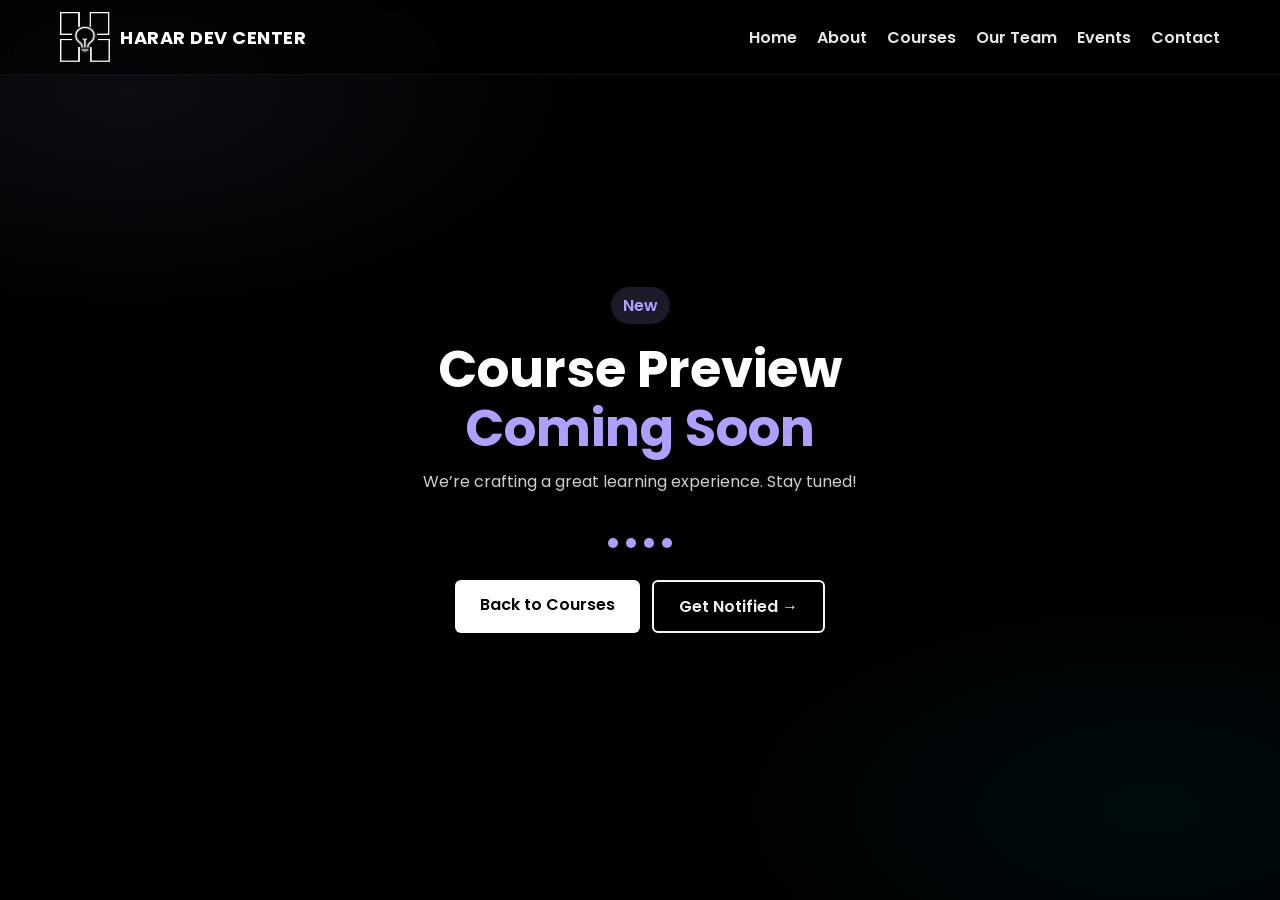
<file: HTML/coming_soon.html>
<!DOCTYPE html>
<html lang="en">
<head>
  <meta charset="UTF-8">
  <meta name="viewport" content="width=device-width, initial-scale=1.0">
  <meta name="description" content="Coming Soon • Harar Dev Center">
  <title>Coming Soon • Harar Dev Center</title>
  <link rel="stylesheet" href="../CSS/landing_page.css">
  <link href="https://fonts.googleapis.com/css2?family=Poppins:wght@300;400;600;700&display=swap" rel="stylesheet">
</head>
<body>
  <a class="skip-link" href="#main">Skip to content</a>
  <header>
    <nav class="navbar" aria-label="Primary">
      <div class="nav-inner">
        <a class="brand" href="../index.html#home">
          <img id="logo" src="../images/just_logo.png" alt="Harar Dev Center Logo" width="50" height="50">
          <span class="brand-name">HARAR DEV CENTER</span>
        </a>
        <button class="nav-toggle" aria-expanded="false" aria-controls="primary-navigation" aria-label="Open menu">
          <span class="bar"></span>
          <span class="bar"></span>
          <span class="bar"></span>
        </button>
        <ul id="primary-navigation" class="nav-links">
          <li><a href="../index.html#home">Home</a></li>
          <li><a href="../index.html#about">About</a></li>
          <li><a href="../index.html#courses">Courses</a></li>
          <li><a href="../index.html#ourteam">Our Team</a></li>
          <li><a href="events.html">Events</a></li>
          <li><a href="../index.html#contact">Contact</a></li>
        </ul>
      </div>
    </nav>
  </header>

  <main id="main">
    <section class="coming-soon-section">
      <div class="coming-inner">
        <div class="coming-badge">New</div>
        <h1 class="coming-title">Course Preview<br><span>Coming Soon</span></h1>
        <p class="coming-sub">We’re crafting a great learning experience. Stay tuned!</p>
        <div class="loader">
          <span></span><span></span><span></span><span></span>
        </div>
        <div class="coming-actions">
          <a class="btn join" href="../index.html#courses">Back to Courses</a>
          <a class="btn explore" href="../index.html#contact">Get Notified →</a>
        </div>
      </div>
    </section>
  </main>

  <script src="../JS/main.js" defer></script>
</body>
</html>
</file>
<file: CSS/landing_page.css>
*{
    margin: 0;
    padding: 0;
    box-sizing: border-box;
}
html { scroll-behavior: smooth; }
body {
    font-family: 'Poppins', sans-serif;
    background-color: #000;}
img { max-width: 100%; height: auto; }
header {
    background-color: transparent;
}
#logo {
    height: 50px;
    width: 50px;
}

/* Accessible skip link */
.skip-link {
  position: absolute;
  left: -9999px;
  top: auto;
  width: 1px;
  height: 1px;
  overflow: hidden;
}
.skip-link:focus { left: 16px; top: 10px; width: auto; height: auto; background:#fff; color:#000; padding:8px 12px; border-radius:6px; z-index: 10001; }

/* Navbar */
.navbar {
  position:fixed;
  top: 0;
  width: 100%;
  z-index: 10000;
  background: rgba(0,0,0,0.6);
  backdrop-filter: saturate(140%) blur(8px);
  border-bottom: 1px solid rgba(255,255,255,0.06);
}
.nav-inner {
  max-width: 1200px;
  margin: 0 auto;
  padding: 12px 20px;
  display: flex;
  align-items: center;
  justify-content: space-between;
}
.brand {
  display: flex;
  align-items: center;
  gap: 10px;
  color: #fff;
  text-decoration: none;
}
.brand-name { font-size: 18px; font-weight: 700; letter-spacing: 0.5px; }

.nav-links {
  list-style: none;
  display: flex;
  gap: 20px;
}
.nav-links a { color: #fff; text-decoration: none; font-weight: 600; opacity: 0.9; transition: opacity 0.2s ease, color 0.2s ease; }
.nav-links a:hover { opacity: 1; color: #b19eff; }

.nav-toggle {
  display: none;
  background: transparent;
  border: 0;
  cursor: pointer;
}
.nav-toggle .bar { display: block; width: 22px; height: 2px; background: #fff; margin: 5px 0; transition: transform 0.3s ease, opacity 0.3s ease; }

@media (max-width: 820px) {
  .nav-toggle { display: inline-block; }
  .nav-links { position: absolute; right: 16px; top: 64px; background: rgba(0,0,0,0.9); padding: 14px; border-radius: 10px; display: none; flex-direction: column; gap: 12px; min-width: 200px; box-shadow: 0 10px 30px rgba(0,0,0,0.4); }
  .nav-links.open { display: flex; }
}

/* Home Section*/
#background {
    width: 100%;
    height: auto;
    z-index: -1;

}


.hero {
  height: 100vh;
  background:url('../images/background.png') no-repeat center center/cover;
  display: flex;
  align-items: center;
  justify-content: flex-start;
  padding: 0 clamp(16px, 6vw, 100px);
  position: relative;
  overflow: hidden;
}

.hero-content {
  max-width: 600px;
  margin-top: 1px;
  animation: heroFadeUp 0.9s ease 0.2s both;
}

.hero-content h1 {
  font-size: clamp(2rem, 4vw + 1rem, 3.5rem);
  line-height: 1.3;
  font-weight: 700;
  margin-bottom: 20px;
  color: #fff;
}

.hero-content p {
  font-size: clamp(0.95rem, 0.4vw + 0.8rem, 1.1rem);
  line-height: 1.6;
  color: #ccc;
  margin-bottom: 40px;
}

/* Subtle animated glow background */
.hero::before {
  content: '';
  position: absolute;
  inset: -20% -10% -20% -10%;
  background: radial-gradient(180px 180px at 20% 30%, rgba(177,158,255,0.25), transparent 60%),
              radial-gradient(220px 220px at 80% 70%, rgba(0,200,255,0.18), transparent 60%),
              radial-gradient(180px 180px at 60% 20%, rgba(255,150,100,0.16), transparent 60%);
  filter: blur(30px);
  animation: panGlow 18s linear infinite;
  pointer-events: none;
}

@keyframes panGlow {
  0% { transform: translate3d(0,0,0) scale(1); }
  50% { transform: translate3d(-2%, 1%, 0) scale(1.03); }
  100% { transform: translate3d(0,0,0) scale(1); }
}

@keyframes heroFadeUp { from { opacity: 0; transform: translateY(16px); } to { opacity: 1; transform: translateY(0); } }

.buttons {
  display: flex;
  gap: 15px;
}

.btn {
  padding: 12px 25px;
  text-decoration: none;
  border-radius: 6px;
  font-weight: 600;
  transition: 0.3s ease;
}

.join {
  background: #fff;
  color: #000;
}

.join:hover {
  background: #252525;
  color: #f2f1f1;
}

.explore {
  border: 2px solid #f4f4f4;
  color: #f0f0f0;
  
}

.explore:hover {
  background: #ededed;
  border-color: #000000;
  color: #000;
}


/* About Section */
.about {
  background: #000;
  color: #fff;
  text-align: center;
  padding: 100px 60px;
  margin-top: 100px;
}

.section-title {
  font-size: clamp(1.6rem, 2vw + 1rem, 2.4rem);
  font-weight: 700;
  margin-bottom: 30px;
}

.about-text {
  max-width: 800px;
  margin: 0 auto 60px;
  color: #ccc;
  font-size: 1rem;
  line-height: 1.7;
}

.about-columns {
  display: flex;
  justify-content: center;
  align-items: flex-start;
  flex-wrap: wrap;
  gap: 60px;
}

.column {
  flex: 1 1 300px;
  max-width: 400px;
}

.column h3 {
  font-size: 1.5rem;
  font-weight: 700;
  margin-bottom: 15px;
}

.column p {
  color: #ccc;
  line-height: 1.6;
}


/* Courses Section */
.course-title {
  font-size: clamp(1.8rem, 2.6vw + 1rem, 2.6rem);
  margin-top: 100px;
  
  text-align: center;
  font-weight: 600;
  color: #fff;
}
.underline {
  max-width: 700px;
  margin: 0 auto 60px;
  font-size: 14px;
  color: #ccc;
  line-height: 1.6;
  text-align: center;
}


.course-layout {
  display: flex;
  flex-wrap: wrap;
  justify-content: center;
  gap: 36px;
  flex-direction: column;
}
.row1, .row2 {
  display: flex;
  justify-content: center;
  gap: 36px;
  flex-wrap: wrap;
}

/* Front & Back */
.course-card {
  width: clamp(240px, 32vw, 360px);
  height: auto;
  border-radius: 10px;
  box-shadow: 0 4px 18px rgba(0,0,0,0.28);
  transform: translateY(0);
  transition: transform 0.3s ease, box-shadow 0.3s ease;
}

.course-card {
  background-color: #1c1c1c;
  color: white;
}

.course-card img {
  width: 100%;
  height: 220px;
  object-fit: cover;
  border-radius: 10px 10px 0 0;
}
.course-card:hover { transform: translateY(-6px); box-shadow: 0 10px 30px rgba(0,0,0,0.5); }





/* Info on front */
.course-info {
  padding: 16px;
}

.course-info h3 {
  font-size: 1rem;
  margin-bottom: 8px;
}

.course-info p {
  font-size: 13px;
  color: #ccc;
  margin-bottom: 12px;
  line-height: 1.5;
}

.course-info a {
  color: #b19eff;
  text-decoration: none;
  font-weight: 500;
  transition: color 0.3s ease;
}

.course-info a:hover {
  color: #fff;
}



/* TEAM SECTION */
.team-section {
  background-color: #000;
  padding: 80px 0 60px;
  text-align: center;
}

.section-title {
  font-size: 2.3rem;
  font-weight: 700;
  margin-top: 100px;
  color: white;
}

.team-container {
  display: flex;
  flex-direction: column;
  justify-items: center;
  padding: 0 8%;
}
.team-1, .team-2 {
  display: flex;
  justify-content: center;
  gap: 40px;
  margin-bottom: 40px;
  flex-wrap: wrap;
}

.team-card {
  background: #1b1b1b;
  border-radius: 12px;
  padding: 36px 24px;
  width: clamp(260px, 40vw, 300px);
  text-align: center;
  box-shadow: 0 5px 20px rgba(0, 0, 0, 0.4);
  transition: transform 0.3s ease, box-shadow 0.3s ease;
}

.team-card:hover {
  transform: translateY(-8px);
  box-shadow: 0 8px 30px rgba(0, 0, 0, 0.6);
}

.team-pic {
  width: 100px;
  height: 100px;
  border-radius: 50%;
  object-fit: cover;
  margin-bottom: 15px;
  border-radius: 50px;
}

.team-card h3 {
  margin-bottom: 5px;
  font-size: 1.3rem;
  color:white
}

.role {
  color: #b19eff;
  font-size: 0.95rem;
  margin-bottom: 10px;
}

.bio {
  font-size: 0.95rem;
  color: #cfcfcf;
  margin-bottom: 18px;
  line-height: 1.5;
}

@media (max-width: 768px) {
  .hero-content h1 {
    font-size: 2.2rem;
  }
  .hero { padding: 0 24px; }
  .row1, .row2 { flex-direction: column; align-items: center; }
  .course-card { width: 92vw; max-width: 560px; }
}
@media (max-width: 540px) {
  .buttons { flex-direction: column; align-items: flex-start; }
}

.team-socials a {
  color: #b19eff;
  font-size: 1.2rem;
  margin: 0 8px;
  transition: color 0.3s ease;
}

.team-socials a:hover {
  color: #fff;
}


/* CONTACT SECTION */
.contact-section {
  background: #0b0b0b;
  padding: 60px 10%;
  color: white;
  display: flex;
  justify-content: center;
  align-items: center;
}

.contact-container {
  display: flex;
  justify-content: space-between;
  width: 100%;
  max-width: 1200px;
  flex-wrap: wrap;
  gap: 60px;
}

/* Events Section */
.events-section { 
  background: #000; 
  padding: 80px 4%; 
  overflow: hidden;
}

/* Coming Soon Page */
.coming-soon-section {
  min-height: 100vh;
  display: grid;
  place-items: center;
  background: radial-gradient(800px 400px at 10% 10%, rgba(177,158,255,0.08), transparent 60%),
              radial-gradient(800px 400px at 90% 90%, rgba(0,200,255,0.06), transparent 60%),
              #000;
  padding: 80px 8% 60px;
}

.coming-inner {
  text-align: center;
  color: #fff;
  max-width: 760px;
}

.coming-badge {
  display: inline-block;
  padding: 6px 12px;
  border-radius: 999px;
  background: rgba(177,158,255,0.16);
  color: #b19eff;
  font-weight: 600;
  margin-bottom: 16px;
}

.coming-title { font-size: clamp(2rem, 4vw + 1rem, 3.2rem); line-height: 1.15; margin-bottom: 12px; }
.coming-title span { color: #b19eff; }
.coming-sub { color: #cfcfcf; margin-bottom: 26px; }

.loader { display: inline-flex; gap: 8px; margin: 18px 0 26px; }
.loader span { width: 10px; height: 10px; background: #b19eff; border-radius: 50%; display: inline-block; animation: bounce 1.2s infinite ease-in-out; }
.loader span:nth-child(2) { animation-delay: 0.15s; }
.loader span:nth-child(3) { animation-delay: 0.3s; }
.loader span:nth-child(4) { animation-delay: 0.45s; }

@keyframes bounce { 0%, 80%, 100% { transform: scale(0.6); opacity: 0.6; } 40% { transform: scale(1); opacity: 1; } }

.coming-actions { display: flex; gap: 12px; justify-content: center; margin-top: 6px; }
.coming-actions .btn { min-width: 170px; text-align: center; }

.carousel-title {
  font-size: 1.5rem;
  font-weight: 600;
  color: #fff;
  margin-bottom: 30px;
  text-align: center;
}

.events-carousel-wrapper {
  margin-bottom: 60px;
  padding: 0 4%;
}

.events-carousel-container {
  overflow: hidden;
  position: relative;
  width: 100%;
  mask-image: linear-gradient(to right, transparent, black 10%, black 90%, transparent);
  -webkit-mask-image: linear-gradient(to right, transparent, black 10%, black 90%, transparent);
}

.events-carousel-track {
  display: flex;
  gap: 30px;
  animation: scroll-horizontal 30s linear infinite;
  width: fit-content;
}

.events-track-2 {
  animation: scroll-horizontal-2 20s linear infinite;
}

.events-carousel-container:hover .events-carousel-track {
  animation-play-state: paused;
}

.event-snapshot {
  flex-shrink: 0;
  width: 350px;
  height: 250px;
  border-radius: 12px;
  overflow: hidden;
  box-shadow: 0 6px 20px rgba(0,0,0,0.4);
  transition: transform 0.3s ease, box-shadow 0.3s ease;
  background: #141414;
}

.event-snapshot:hover {
  transform: scale(1.05);
  box-shadow: 0 10px 30px rgba(0,0,0,0.6);
  z-index: 10;
  position: relative;
}

.event-snapshot img {
  width: 100%;
  height: 100%;
  object-fit: cover;
  display: block;
}

@keyframes scroll-horizontal {
  0% {
    transform: translateX(0);
  }
  100% {
    transform: translateX(-50%);
  }
}

@keyframes scroll-horizontal-2 {
  0% {
    transform: translateX(0);
  }
  100% {
    transform: translateX(-50%);
  }
}

.center-link { 
  margin-top: 40px; 
  text-align: center; 
}

/* Legacy event card styles for events.html page */
.events-grid { 
  display: grid; 
  grid-template-columns: repeat(auto-fit, minmax(240px,1fr)); 
  gap: 30px; 
  padding: 0 8%; 
}

.event-card { 
  background: #141414; 
  border: 1px solid rgba(255,255,255,0.06); 
  border-radius: 14px; 
  overflow: hidden; 
  box-shadow: 0 6px 20px rgba(0,0,0,0.35); 
  transition: transform 0.3s ease, box-shadow 0.3s ease; 
}

.event-card:hover { 
  transform: translateY(-6px); 
  box-shadow: 0 14px 30px rgba(0,0,0,0.5); 
}

.event-media { 
  height: 160px; 
  background-size: cover; 
  background-position: center; 
}

.event-content { 
  padding: 18px 18px 22px; 
  color: #eaeaea; 
}

.event-content h3 { 
  font-size: 1.1rem; 
  margin-bottom: 8px; 
  color: #fff; 
}

.event-content p { 
  font-size: 0.95rem; 
  color: #cfcfcf; 
  margin-bottom: 8px; 
}

.event-meta { 
  font-size: 0.85rem; 
  color: #b19eff; 
}

/* Event Detail Cards */
.event-detail-card {
  background: #141414;
  border: 1px solid rgba(255,255,255,0.06);
  border-radius: 14px;
  overflow: hidden;
  box-shadow: 0 6px 20px rgba(0,0,0,0.35);
  margin-bottom: 60px;
  max-width: 1200px;
  margin-left: auto;
  margin-right: auto;
  padding: 0;
}

.event-detail-header {
  padding: 30px 35px;
  border-bottom: 1px solid rgba(255,255,255,0.06);
  background: linear-gradient(135deg, rgba(177, 158, 255, 0.1) 0%, rgba(177, 158, 255, 0.05) 100%);
}

.event-detail-header h3 {
  font-size: 1.8rem;
  font-weight: 700;
  color: #fff;
  margin-bottom: 10px;
}

.event-detail-header .event-meta {
  font-size: 0.95rem;
  color: #b19eff;
  display: block;
}

.event-detail-content {
  padding: 40px 35px;
}

.event-description {
  margin-bottom: 40px;
}

.event-description p {
  font-size: 1rem;
  line-height: 1.8;
  color: #cfcfcf;
  margin-bottom: 20px;
}

.event-photo-gallery {
  margin-top: 40px;
}

.event-photo-gallery h4 {
  font-size: 1.4rem;
  font-weight: 600;
  color: #fff;
  margin-bottom: 25px;
}

.gallery-grid {
  display: grid;
  grid-template-columns: repeat(auto-fit, minmax(200px, 1fr));
  gap: 20px;
}

.gallery-item {
  position: relative;
  border-radius: 10px;
  overflow: hidden;
  cursor: pointer;
  transition: transform 0.3s ease, box-shadow 0.3s ease;
  aspect-ratio: 4/3;
  background: #1a1a1a;
}

.gallery-item:hover {
  transform: translateY(-5px);
  box-shadow: 0 10px 25px rgba(0,0,0,0.5);
}

.gallery-item img {
  width: 100%;
  height: 100%;
  object-fit: cover;
  display: block;
  transition: transform 0.3s ease;
}

.gallery-item:hover img {
  transform: scale(1.05);
}

/* Lightbox Modal */
.lightbox-modal {
  display: none;
  position: fixed;
  z-index: 10000;
  left: 0;
  top: 0;
  width: 100%;
  height: 100%;
  background-color: rgba(0, 0, 0, 0.95);
  backdrop-filter: blur(5px);
  animation: fadeIn 0.3s ease;
}

.lightbox-modal.active {
  display: flex;
  align-items: center;
  justify-content: center;
}

.lightbox-content {
  max-width: 90%;
  max-height: 90%;
  object-fit: contain;
  border-radius: 8px;
  box-shadow: 0 10px 40px rgba(0,0,0,0.8);
  animation: zoomIn 0.3s ease;
}

.lightbox-close {
  position: absolute;
  top: 30px;
  right: 40px;
  color: #fff;
  font-size: 40px;
  font-weight: bold;
  cursor: pointer;
  transition: color 0.3s ease;
  z-index: 10001;
  line-height: 1;
  width: 40px;
  height: 40px;
  display: flex;
  align-items: center;
  justify-content: center;
  border-radius: 50%;
  background: rgba(255,255,255,0.1);
}

.lightbox-close:hover {
  color: #b19eff;
  background: rgba(255,255,255,0.2);
}

.lightbox-caption {
  position: absolute;
  bottom: 30px;
  left: 50%;
  transform: translateX(-50%);
  color: #fff;
  font-size: 1rem;
  text-align: center;
  background: rgba(0,0,0,0.6);
  padding: 10px 20px;
  border-radius: 6px;
}

@keyframes fadeIn {
  from { opacity: 0; }
  to { opacity: 1; }
}

@keyframes zoomIn {
  from { transform: scale(0.8); opacity: 0; }
  to { transform: scale(1); opacity: 1; }
}

@media (max-width: 1024px) { 
  .events-grid { 
    grid-template-columns: repeat(auto-fit, minmax(260px,1fr)); 
  }
  
  .event-snapshot {
    width: 300px;
    height: 220px;
  }
}

@media (max-width: 640px) { 
  .events-grid { 
    grid-template-columns: 1fr; 
  }
  
  .event-snapshot {
    width: 280px;
    height: 200px;
  }
  
  .events-carousel-wrapper {
    padding: 0 2%;
  }
  
  .carousel-title {
    font-size: 1.3rem;
  }
  
  .event-detail-card {
    margin-bottom: 40px;
  }
  
  .event-detail-header {
    padding: 25px 20px;
  }
  
  .event-detail-header h3 {
    font-size: 1.5rem;
  }
  
  .event-detail-content {
    padding: 30px 20px;
  }
  
  .gallery-grid {
    grid-template-columns: 1fr;
    gap: 15px;
  }
  
  .lightbox-close {
    top: 20px;
    right: 20px;
    font-size: 35px;
  }
}

/* Reveal on scroll */
.reveal { opacity: 0; transform: translateY(16px); animation: revealAnim 0.9s ease forwards; animation-delay: 0.2s; }
@keyframes revealAnim { to { opacity: 1; transform: translateY(0); } }

/* Better tap targets on mobile */
.nav-links a { padding: 6px 0; }

/* Columns */
.contact-info, 
.social-info {
  flex: 1;
  min-width: 280px;
}

/* Titles */
.contact-info h2,
.social-info h2 {
  font-size: 1.6rem;
  margin-bottom: 25px;
  color: #fff;
  font-weight: 600;
}

/* Text Lines */
.contact-info a,
.social-info a {
  font-size: 1rem;
  text-decoration: none;
  color: #ccc;
  margin: 12px 0;
  display: flex;
  align-items: center;
  gap: 12px;
  transition: color 0.3s ease;
}

.contact-info i,
.social-info i {
  color: #b19eff;
  font-size: 1.2rem;
  width: 25px;
  text-align: center;
}

/* Hover Effect */
.contact-info a:hover,
.social-info a:hover {
  color: #fff;
}

.social-info a {
  color: #ccc;
  text-decoration: none;
  transition: color 0.3s ease;
}

.copyright {
  text-align: center;
  color: #ccc;
  font-size: 1rem;
  margin-top: 20px;

}
.copyright a {
  color: #ccc;
  text-decoration: none;
  transition: color 0.3s ease;
}
.copyright a:hover {
  color: #fff;
}

/* Responsive Layout */
@media (max-width: 900px) {
  .contact-container {
    flex-direction: column;
    text-align: center;
  }

  .contact-info a,
  .social-info a {
    justify-content: center;
  }
}
</file>
